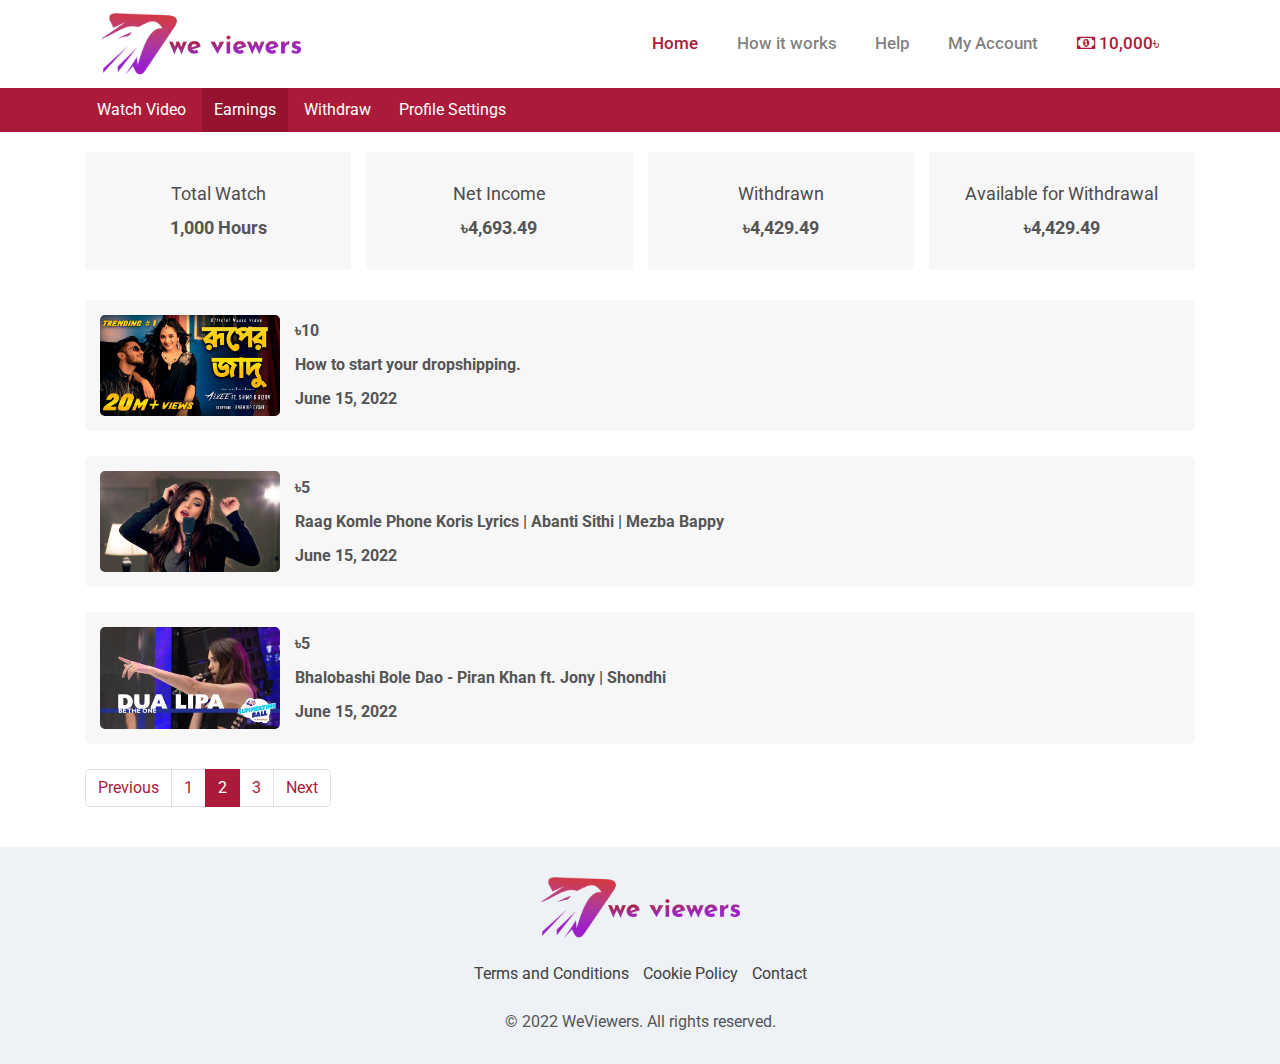
<file: dashboard.html>
<!doctype html>
<html class="no-js" lang="">
  <head>
    <meta charset="utf-8">
    <meta http-equiv="x-ua-compatible" content="ie=edge">
    <title>WeViewers | Watch videos and earn money!</title>
    <meta name="description" content="Get YouTube Views">
    <meta name="viewport" content="width=device-width, initial-scale=1">
    <link rel="apple-touch-icon" href="">
    <link rel="shortcut icon" href="images/fav.png" type="image/x-icon">
    <!--
      ==============================
        Load Main Stylesheet File
      ==============================
    -->
    <link rel="stylesheet" href="css/style.css">    

    <!--
      ==========================
        Load Modernizr File
      ==========================
    -->
    <script src="js/modernizr.min.js"></script>

  </head>
  <body>
    <!--[if lt IE 8]>
      <p class="browserupgrade">You are using an <strong>outdated</strong> browser. Please <a href="http://browsehappy.com/">upgrade your browser</a> to improve your experience.</p>
    <![endif]-->
    <!-- Header area start -->
    <header id="headerarea">
    	<div class="container">
    		<div class="row">
    			<div class="col-md-12">
    				<div class="main_menu_desktop">
    					<nav class="navbar navbar-expand-lg navbar-light ">
    					  <a class="navbar-brand" href="#">
    					  	<img src="images/logo.png" alt="" class="logo">
    					  </a>

    					  <div class="collapse navbar-collapse" id="desktop_menu">
    					    <ul class="navbar-nav ml-auto">
    					      <li class="nav-item">
    					        <a class="nav-link theme-color" href="#">Home</a>
    					      </li>
    					      <li class="nav-item">
    					        <a class="nav-link scrollTo" href="#how-it-works">How it works</a>
    					      </li>
    					      <li class="nav-item">
    					        <a class="nav-link scrollTo" href="#faq">Help</a>
    					      </li>
    					      <!-- <li class="nav-item">
    					        <a class="nav-link" href="#">Login</a>
    					      </li> -->
    					      <!-- <li class="nav-item">
    					        <a class="nav-link sign_up_button ml-3" href="#">Sign up</a>
    					      </li> -->
    					      <li class="nav-item">
    					        <a class="nav-link" href="#">My Account</a>
    					      </li>
    					      <li class="nav-item">
    					        <a class="nav-link theme-color" href="#">
    					        	<i class="fa fa-money" aria-hidden="true"></i> 10,000৳
    					        </a>
    					      </li>
    					    </ul>
    					  </div>
    					</nav>
    				</div>
    			</div>
    		</div>
    	</div>
    </header>
    <!-- Header Area End -->
   

   <section id="dashboard_menu">
     <div class="container">
       <div class="row">
         <div class="col-md-12">
            <div class="dsh_menu">
              <ul>
                <li> <a href="">Watch Video</a> </li>
                <li> <a href="" class="active">Earnings</a> </li>
                <li> <a href="">Withdraw</a> </li>
                <li> <a href="">Profile Settings</a> </li>
              </ul>
            </div>
         </div>
       </div>
     </div>
   </section>


   <section id="page-wapper-dashboard">
     <div class="container">
       <div class="row">
         <div class="col-md-12">
            <div class="earning-blocks d-flex width-100 justify-content-between">
              
              <div class="box">
                <p class="title-text">Total Watch</p>
                <p class="money">1,000 Hours</p>
              </div>
              <div class="box">
                <p class="title-text">Net Income</p>
                <p class="money">৳4,693.49</p>
              </div>
              <div class="box">
                <p class="title-text">Withdrawn</p>
                <p class="money">৳4,429.49</p>
              </div>
              <div class="box">
                <p class="title-text">Available for Withdrawal</p>
                <p class="money">৳4,429.49</p>
              </div>
            </div>
         </div>
       </div>

       <div class="row">
         <div class="col-md-12">
          <div class="history">
            
            <div class="history_single">
              <div class="image_thumb">
                <img src="images/thumb.jpg" alt="">
              </div>
              <div class="right_content">
                <div class="paid_in">
                  <p>৳10</p>
                </div>
                <div class="vid_title">
                  <p>How to start your dropshipping.</p>
                </div>
                <div class="vid_date">
                  <p>June 15, 2022</p>
                </div>
              </div>
            </div>
            
            <div class="history_single">
              <div class="image_thumb">
                <img src="images/thumb-2.jpg" alt="">
              </div>
              <div class="right_content">
                <div class="paid_in">
                  <p>৳5</p>
                </div>
                <div class="vid_title">
                  <p>Raag Komle Phone Koris Lyrics | Abanti Sithi | Mezba Bappy</p>
                </div>
                <div class="vid_date">
                  <p>June 15, 2022</p>
                </div>
              </div>
            </div>
            
            <div class="history_single">
              <div class="image_thumb">
                <img src="images/thumb-3.jpg" alt="">
              </div>
              <div class="right_content">
                <div class="paid_in">
                  <p>৳5</p>
                </div>
                <div class="vid_title">
                  <p>Bhalobashi Bole Dao - Piran Khan ft. Jony | Shondhi</p>
                </div>
                <div class="vid_date">
                  <p>June 15, 2022</p>
                </div>
              </div>
            </div>

            <nav aria-label="...">
              <ul class="pagination">
                <li class="page-item disabled">
                  <a class="page-link" href="#" tabindex="-1" aria-disabled="true">Previous</a>
                </li>
                <li class="page-item"><a class="page-link" href="#">1</a></li>
                <li class="page-item active" aria-current="page">
                  <a class="page-link" href="#">2 <span class="sr-only">(current)</span></a>
                </li>
                <li class="page-item"><a class="page-link" href="#">3</a></li>
                <li class="page-item">
                  <a class="page-link" href="#">Next</a>
                </li>
              </ul>
            </nav>  

          </div>
         </div>
       </div>

     </div>
   </section>

    <!-- Start footer -->

    <section id="footer">
    	<div class="container">
    		<div class="row">
    			<div class="col-md-12">
    				<div class="footer_top">
    					<img src="images/logo.png" alt="">
    				</div>
    				<div class="footer_menu mt-md-4 mt-3 d-flex justify-content-center">
                <ul>
                    <li> <a href="#">Terms and Conditions</a> </li>
                    <li> <a href="#">Cookie Policy</a> </li>
                    <li> <a href="#">Contact</a> </li>
                </ul>
            </div>
            <div class="copy text-center mt-4">
            	<p>© 2022 WeViewers. All rights reserved.</p>
            </div>
    			</div>
    		</div>
    	</div>
    </section>

    <!-- End Footer -->

    <div class="back-to-top">
        <a href="javascript:void(0)" id="scrollUp"><i class="fa fa-long-arrow-up"></i></a>
    </div>

    <!--
      ==========================
        Load Plugins File
      ==========================
    -->
    <script src="js/jquery.min.js"></script>
    <script src="js/bootstrap.min.js"></script>
    <script src="js/popper.min.js"></script>
    <!--
      ===============================
        Active Plugins Main File
      ===============================
    -->
    <script src="js/app.js"></script>

  </body>
</html>
</file>
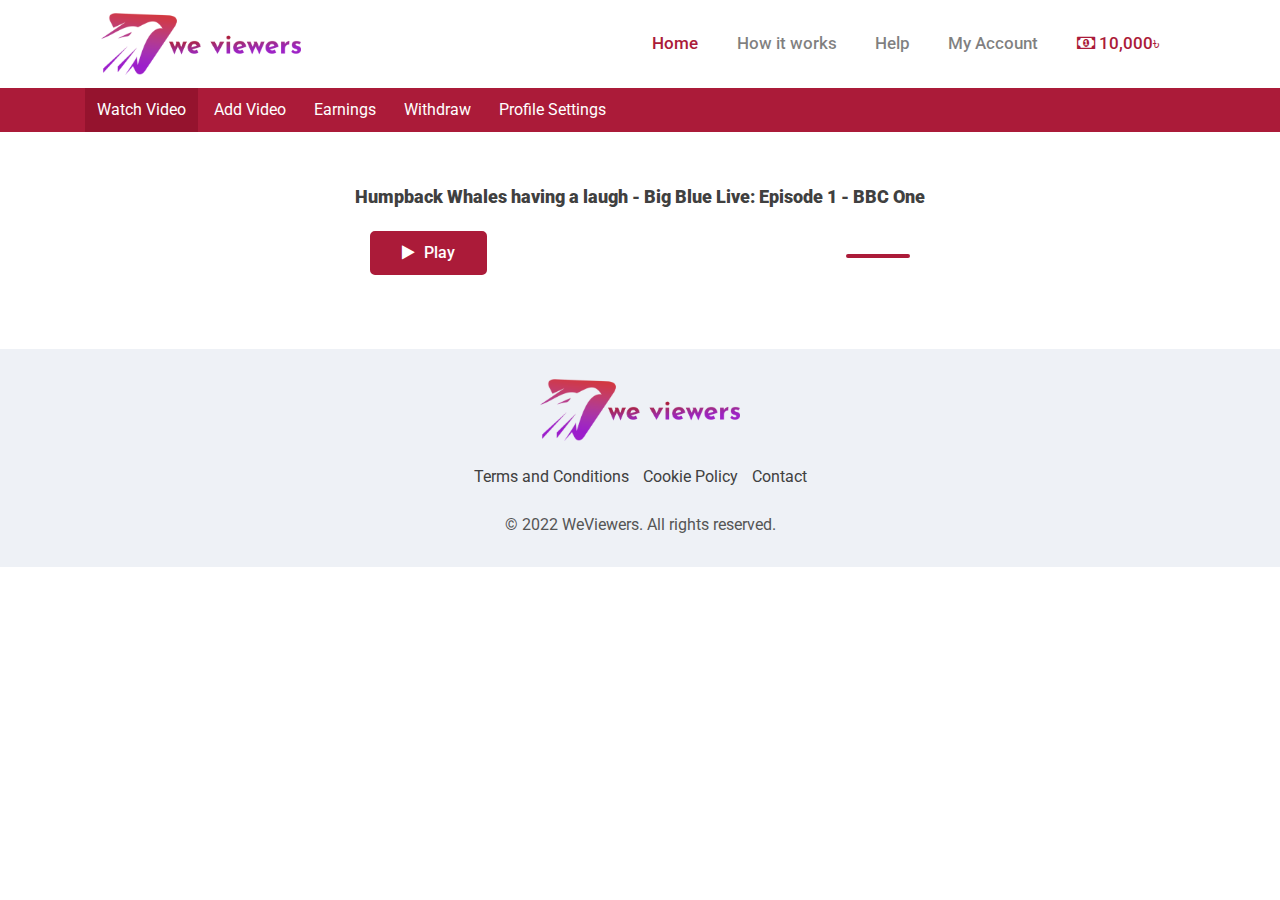
<file: watch-videos.html>
<!doctype html>
<html class="no-js" lang="">
  <head>
    <meta charset="utf-8">
    <meta http-equiv="x-ua-compatible" content="ie=edge">
    <title>WeViewers | Watch videos and earn money!</title>
    <meta name="description" content="Get YouTube Views">
    <meta name="viewport" content="width=device-width, initial-scale=1">
    <link rel="apple-touch-icon" href="">
    <link rel="shortcut icon" href="images/fav.png" type="image/x-icon">
    <!--
      ==============================
        Load Main Stylesheet File
      ==============================
    -->
    <link rel="stylesheet" href="css/style.css">    

    <!--
      ==========================
        Load Modernizr File
      ==========================
    -->
    <script src="js/modernizr.min.js"></script>

  </head>
  <body>
    <!--[if lt IE 8]>
      <p class="browserupgrade">You are using an <strong>outdated</strong> browser. Please <a href="http://browsehappy.com/">upgrade your browser</a> to improve your experience.</p>
    <![endif]-->
    <!-- Header area start -->
      <header id="headerarea">
        <div class="container">
          <div class="row">
            <div class="col-md-12">
              <div class="main_menu_desktop d-none d-md-none d-lg-block">
                <nav class="navbar navbar-expand-lg navbar-light ">
                  <a class="navbar-brand" href="#">
                    <img src="images/logo.png" alt="" class="logo">
                  </a>

                  <div class="collapse navbar-collapse" id="desktop_menu">
                    <ul class="navbar-nav ml-auto">
                      <li class="nav-item">
                        <a class="nav-link theme-color" href="#">Home</a>
                      </li>
                      <li class="nav-item">
                        <a class="nav-link scrollTo" href="#how-it-works">How it works</a>
                      </li>
                      <li class="nav-item">
                        <a class="nav-link scrollTo" href="#faq">Help</a>
                      </li>
                      <!-- <li class="nav-item">
                        <a class="nav-link" href="#">Login</a>
                      </li> -->
                      <!-- <li class="nav-item">
                        <a class="nav-link sign_up_button ml-3" href="#">Sign up</a>
                      </li> -->
                      <li class="nav-item">
                        <a class="nav-link" href="#">My Account</a>
                      </li>
                      <li class="nav-item">
                        <a class="nav-link theme-color" href="#">
                          <i class="fa fa-money" aria-hidden="true"></i> 10,000৳
                        </a>
                      </li>
                    </ul>
                  </div>
                </nav>
              </div>

              <div class="main-nav d-flex justify-content-between d-lg-none">
                <div class="site_logo">
                  <img src="images/logo.png" alt="Mobile Logo">
                </div>
                <div class="menu_icon d-flex align-items-center canvas_open">
                  <i class="fa fa-bars" aria-hidden="true" id="menu_opener"></i>
                </div>
              </div>

            </div>
          </div>
        </div>
      </header>
      <!-- ====================
          Menu Original -->

        <div class="off_canvars_overlay"></div>

        <div class="Offcanvas_menu_wrapper">

          <div class="Offcavas_top">
            <div class="site_logo">
              <img src="images/logo.png" alt="Desktop Logo">
            </div>
            <div class="canvas_close">
                <a href="#">
                  <i class="fa fa-times" aria-hidden="true"></i>
                </a>
            </div>
          </div>

          <div id="menu" class="text-left ">
              <ul class="offcanvas_main_menu">
                  <li class="menu-item-has-children">
                      <a href="#">Home</a>
                  </li>
                  <li class="menu-item-has-children">
                      <a class="scrollTo" href="#how-it-works">How it works</a>
                  </li>
                  <li class="menu-item-has-children">
                      <a class="scrollTo" href="#faq">Help</a>
                  </li>

                  <li class="menu-item-has-children"> <a href="">Watch Video</a> </li>
                  <li class="menu-item-has-children"> <a href="">Add Video</a> </li>
                  <li class="menu-item-has-children"> <a href="" class="active">Earnings</a> </li>
                  <li class="menu-item-has-children"> <a href="">Withdraw</a> </li>
                  <li class="menu-item-has-children"> <a href="">Profile Settings</a> </li>
                 
              </ul>

              <a href="#" class="sd-button button-fill w-100 mt-3"> <i class="fa fa-money" aria-hidden="true"></i> ৳ ১০,০০০ </a>

          </div>
      </div>
      <!-- Header Area End -->
   

   <section id="dashboard_menu" class="d-none d-lg-block">
     <div class="container">
       <div class="row">
         <div class="col-md-12">
            <div class="dsh_menu">
              <ul>
                <li> <a href="" class="active">Watch Video</a> </li>
                <li> <a href="">Add Video</a> </li>
                <li> <a href="">Earnings</a> </li>
                <li> <a href="">Withdraw</a> </li>
                <li> <a href="">Profile Settings</a> </li>
              </ul>
            </div>
         </div>
       </div>
     </div>
   </section>


   <section id="page-wapper-dashboard">
     <div class="container">

       <div class="row">
         <div class="col-md-12">
           
            <div class="text-center">
              <div id="player_area" class="d-inline-block">

                <h5 class="video_title mb-4">Humpback Whales having a laugh - Big Blue Live: Episode 1 - BBC One</h5>
                <div class="video_area">
                  <div id="player" class="ifram" data-endTime="00:00:05"></div>
                  <div class="yt_overlay">
                      <div class="snowflakes">
                        <!-- add your 'snowflake' images below -->
                        <div class="snowflake"><img src="images/coin.png" style="width:20px;" /></div>
                        <div class="snowflake"><img src="images/coin.png" style="width:20px;" /></div>
                        <div class="snowflake"><img src="images/coin.png" style="width:20px;" /></div>
                        <div class="snowflake"><img src="images/coin.png" style="width:20px;" /></div>
                        <div class="snowflake"><img src="images/coin.png" style="width:20px;" /></div>
                        <div class="snowflake"><img src="images/coin.png" style="width:20px;" /></div>
                        <div class="snowflake"><img src="images/coin.png" style="width:20px;" /></div>
                        <div class="snowflake"><img src="images/coin.png" style="width:20px;" /></div>
                        <div class="snowflake"><img src="images/coin.png" style="width:20px;" /></div>
                        <div class="snowflake"><img src="images/coin.png" style="width:20px;" /></div>
                        <div class="snowflake"><img src="images/coin.png" style="width:20px;" /></div>
                      </div>
                      <div class="yt_overlay_msg">Congratulation! you earned 500 coin.</div>
                  </div>
                </div>

                <div class="player_action d-flex justify-content-between align-items-center mt-3">

                  <ul class="d-flex">
                      <li>
                        <a id="play_btn" class="sd-button button-fill" href="#">
                          <i class="fa fa-play" aria-hidden="true"></i> Play
                        </a>
                      </li>
                      <li>
                        <a id="stop_btn" class="sd-button button-outline" href="#">
                          <i class="fa fa-stop" aria-hidden="true"></i> Stop
                        </a>
                      </li>
                      <li>
                        <a id="next_btn" class="sd-button button-outline" href="http://localhost/html/weviewers/watch-videos.html?videoid=5Eqb_-j3FDA">
                          <i class="fa fa-step-forward" aria-hidden="true"></i> Next
                        </a>
                      </li>
                  </ul>

                  <div class="time_display_oprion">
                    <span id="current-time"></span>
                  </div>

                </div>

              </div>
            </div>

         </div>
       </div>

     </div>
   </section>

    <!-- Start footer -->

    <section id="footer">
    	<div class="container">
    		<div class="row">
    			<div class="col-md-12">
    				<div class="footer_top">
    					<img src="images/logo.png" alt="">
    				</div>
    				<div class="footer_menu mt-md-4 mt-3 d-flex justify-content-center">
                <ul>
                    <li> <a href="#">Terms and Conditions</a> </li>
                    <li> <a href="#">Cookie Policy</a> </li>
                    <li> <a href="#">Contact</a> </li>
                </ul>
            </div>
            <div class="copy text-center mt-4">
            	<p>© 2022 WeViewers. All rights reserved.</p>
            </div>
    			</div>
    		</div>
    	</div>
    </section>

    <!-- End Footer -->

    <div class="back-to-top">
        <a href="javascript:void(0)" id="scrollUp"><i class="fa fa-long-arrow-up"></i></a>
    </div>

    <!--
      ==========================
        Load Plugins File
      ==========================
    -->
    <script src="js/jquery.min.js"></script>
    <script src="js/bootstrap.min.js"></script>
    <script src="js/popper.min.js"></script>
    <!--
      ===============================
        Active Plugins Main File
      ===============================
    -->
    <script src="js/app.js"></script>
    <script src="js/videoplayer.js"></script>

  </body>
</html>
</file>
<file: css/style.css>
/*------------------------------------------------------------------

  * Template Nam: YouTube Views
  * Template URL:  
  * Description:  Youtube Video View Project
  * Author:       Md Sazzad Hossain
  * Version:      1.0.0
  * Last update:  20 Jun 2022
/*
	=================================
		@Loaded All Plugins
		@Sazzad362
	=================================
*/
/* 
 * Embed Google Font
 * font-family: 'Poppins', sans-serif;
*/
@import url("https://fonts.googleapis.com/css2?family=Roboto:wght@100;300;400;500;700;900&display=swap");
/* 
 * Bootstrap v4.1.3 (https://getbootstrap.com/)
 * Copyright 2011-2018 The Bootstrap Authors
 * Copyright 2011-2018 Twitter, Inc.
 * Licensed under MIT (https://github.com/twbs/bootstrap/blob/master/LICENSE)
*/
@import url("../css/bootstrap.min.css");
/* 
 *  Font Awesome 4.7.0 by @davegandy - http://fontawesome.io - @fontawesome
 *  License - http://fontawesome.io/license (Font: SIL OFL 1.1, CSS: MIT License)
*/
@import url("../css/font-awesome.min.css");
/*!
 * animate.css -http://daneden.me/animate
 * Version - 3.7.0
 * Copyright (c) 2018 Daniel Eden
 */
@import url("../css/animate.css");
/*===========================
    1. COMMON css 
===========================*/
body {
  font-family: "Roboto", sans-serif;
  font-weight: normal;
  font-style: normal;
  color: #555;
  background: #fff;
}

* {
  margin: 0;
  padding: 0;
}

img {
  max-width: 100%;
}

a:focus,
input:focus,
textarea:focus,
button:focus {
  text-decoration: none;
  outline: none;
}

a:focus,
a:hover {
  text-decoration: none;
}

a {
  color: #ab1b39;
}

i,
span,
a {
  display: inline-block;
}

h1,
h2,
h3,
h4,
h5,
h6 {
  font-weight: 900;
  color: #404040;
  margin: 0px;
}

h1 {
  font-size: 48px;
}

@media (max-width: 767px) {
  h1 {
    font-size: 26px;
    line-height: 36px;
  }
}
h2 {
  font-size: 36px;
}

h3 {
  font-size: 28px;
}

h4 {
  font-size: 22px;
}

h5 {
  font-size: 18px;
}

h6 {
  font-size: 16px;
}

ul, ol {
  margin: 0px;
  padding: 0px;
  list-style-type: none;
}

p {
  font-size: 16px;
  font-weight: 400;
  line-height: 24px;
  color: #555;
  margin: 0px;
}

.theme-color {
  color: #ab1b39 !important;
}

#page-wapper {
  padding: 80px 0;
}

.page_content {
  margin-top: 30px;
}
.page_content p {
  margin-bottom: 15px;
}

/*---------------
	Menu CSS
---------------*/
#headerarea {
  background: #fff;
  -webkit-box-shadow: 0 15px 30px 0 rgba(0, 0, 0, 0.0588235294);
          box-shadow: 0 15px 30px 0 rgba(0, 0, 0, 0.0588235294);
}
#headerarea .logo {
  max-width: 200px;
  width: 100%;
}
#headerarea #desktop_menu a {
  font-weight: 500;
  padding-right: 1.2rem;
  padding-left: 1.2rem;
  font-size: 17px;
}

/*---------------
	Mobile Menu CSS
---------------*/
.site_logo img {
  max-width: 200px;
  padding: 15px 0;
}

.menu_icon {
  cursor: pointer;
}
.menu_icon i {
  font-size: 32px;
}

.Offcanvas_menu_wrapper {
  width: 290px;
  position: fixed;
  background: #fff;
  z-index: 99;
  top: 0;
  height: 100vh;
  -webkit-transition: 0.5s;
  transition: 0.5s;
  left: 0;
  margin-left: -300px;
  padding: 50px 20px 30px;
  overflow-y: auto;
}
.Offcanvas_menu_wrapper .Offcavas_top {
  padding: 0 0 40px 0;
}
.Offcanvas_menu_wrapper::-webkit-scrollbar {
  width: 3px;
  background-color: #F5F5F5;
}
.Offcanvas_menu_wrapper::-webkit-scrollbar-track {
  -webkit-box-shadow: inset 0 0 6px rgba(0, 0, 0, 0.3);
  background-color: #F5F5F5;
}
.Offcanvas_menu_wrapper::-webkit-scrollbar-thumb {
  background-color: #ab1b39;
}

.canvas_close {
  position: absolute;
  top: 7px;
  right: 13px;
}
.canvas_close a {
  width: 25px;
  height: 25px;
  display: block;
  text-align: center;
  border: 1px solid #f0f0f0;
  border-radius: 50%;
}

.off_canvars_overlay {
  width: 100%;
  height: 100%;
  position: fixed;
  z-index: 99;
  opacity: 0;
  visibility: hidden;
  cursor: crosshair;
  background: #333;
  top: 0;
}

.off_canvars_overlay.active {
  opacity: 0.5;
  visibility: visible;
}

.Offcanvas_menu_wrapper.active {
  margin-left: 0;
}

.offcanvas_main_menu li.menu-item-has-children.menu-open > span.menu-expand {
  -webkit-transform: rotate(180deg);
          transform: rotate(180deg);
}
.offcanvas_main_menu li ul li.menu-item-has-children.menu-open span.menu-expand {
  -webkit-transform: rotate(180deg);
          transform: rotate(180deg);
}
.offcanvas_main_menu li {
  position: relative;
}
.offcanvas_main_menu li:last-child {
  margin: 0;
}
.offcanvas_main_menu li span.menu-expand {
  position: absolute;
  right: 0;
}
.offcanvas_main_menu li a {
  color: #404040;
  font-size: 14px;
  font-weight: 700;
  text-transform: capitalize;
  display: block;
  padding-bottom: 10px;
  margin-bottom: 10px;
  border-bottom: 1px solid #f0f0f0;
}
.offcanvas_main_menu li a:hover {
  color: #ab1b39;
}
.offcanvas_main_menu li ul.sub-menu {
  padding-left: 20px;
}

/*===========================
    Button css 
===========================*/
.sign_up_button {
  background: #ab1b39;
  border-radius: 5px;
  color: #fff !important;
}

.sd-button {
  display: inline-block;
  font-weight: 500;
  text-align: center;
  white-space: nowrap;
  vertical-align: middle;
  -webkit-user-select: none;
  -moz-user-select: none;
  -ms-user-select: none;
  user-select: none;
  padding: 0 30px;
  border-radius: 5px;
  position: relative;
  line-height: 40px;
  border: 2px solid #ab1b39;
  cursor: pointer;
}

@media (max-width: 767px) {
  .sd-button {
    padding: 0 12px;
  }
}
.button-fill {
  background: #ab1b39;
  color: #fff;
}
.button-fill:hover {
  background: transparent;
  color: #ab1b39;
}

.button-fill-dark {
  background: #ab1b39;
  color: #fff;
}
.button-fill-dark:hover {
  background: #95132e;
  color: #fff;
  border: 2px solid #95132e;
}

.button-outline {
  border: 2px solid #ab1b39;
  color: #222;
}
.button-outline:hover {
  background: #ab1b39;
  color: #fff;
}

.button-outline-white {
  border: 2px solid #fff;
  color: #fff;
}
.button-outline-white:hover {
  background: #95132e;
  color: #fff;
}

/*----------------
    Hero Area
------------------*/
#hero_area {
  padding-top: 100px;
  padding-bottom: 110px;
}
#hero_area .views-hero-content > span {
  color: #2b70fa;
  font-size: 14px;
  font-weight: 500;
}
#hero_area .views-title {
  font-size: 60px;
  line-height: 70px;
  margin-top: 10px;
  margin-bottom: 22px;
}
@media (max-width: 767px) {
  #hero_area .views-title {
    font-size: 40px;
    line-height: 50px;
  }
}
#hero_area .views-hero-content ul {
  margin: 41px 0 0;
  padding: 0;
  list-style-type: none;
}
#hero_area .views-hero-content ul li {
  display: inline-block;
  margin-right: 8px;
}
#hero_area .views-hero-thumb {
  position: relative;
  z-index: 10;
  text-align: center;
}
#hero_area .views-hero-thumb:after {
  position: absolute;
  content: "";
  left: 50%;
  top: 50%;
  height: 500px;
  width: 500px;
  -webkit-transform: translate(-50%, -50%);
          transform: translate(-50%, -50%);
  background: transparent linear-gradient(248deg, #ab1b39 0%, #9e23c6 100%) 0% 0% no-repeat padding-box;
  border-radius: 50%;
  z-index: -1;
}
#hero_area .views-hero-thumb .thumb-2 {
  position: absolute;
  right: -40px;
  top: 50%;
  -webkit-transform: translateY(-50%);
          transform: translateY(-50%);
  -webkit-box-shadow: 0px 30px 70px 0px rgba(68, 1, 15, 0.2);
          box-shadow: 0px 30px 70px 0px rgba(68, 1, 15, 0.2);
}

/*=========================
    Hero area Responsive
==========================*/
@media (max-width: 767px) {
  #hero_area .views-hero-thumb {
    margin-top: 60px;
  }
  #hero_area .views-hero-thumb:after {
    height: 300px;
    width: 300px;
  }
  #hero_area .views-hero-thumb .thumb img {
    max-width: 250px;
  }
  #hero_area .views-hero-thumb .thumb-2 {
    right: 0px;
    top: 50%;
  }
}
/*----------------
    How it works
------------------*/
#how-it-works {
  background: #EEF1F6;
  padding: 80px 0;
}
#how-it-works .views-single-service {
  padding: 50px 30px 43px;
  background: #fff;
  border-radius: 6px;
  -webkit-transition: all linear 0.3s;
  transition: all linear 0.3s;
  margin-top: 60px;
}
#how-it-works .views-single-service:hover {
  -webkit-box-shadow: 0px 40px 40px 0px rgba(14, 17, 51, 0.1);
          box-shadow: 0px 40px 40px 0px rgba(14, 17, 51, 0.1);
}
#how-it-works .views-single-service .icon {
  display: inline-block;
  border-radius: 20px;
  height: 70px;
  width: 70px;
  text-align: center;
  line-height: 70px;
  background: transparent linear-gradient(248deg, #ab1b39 0%, #9e23c6 100%) 0% 0% no-repeat padding-box;
  -webkit-box-shadow: 0px 6px 10px 0px rgba(16, 73, 189, 0.3);
          box-shadow: 0px 6px 10px 0px rgba(16, 73, 189, 0.3);
  position: relative;
}
#how-it-works .views-single-service .icon span {
  position: absolute;
  right: -10px;
  top: -10px;
  height: 30px;
  width: 30px;
  background: #ab1b39;
  border-radius: 50%;
  border: 2px solid #fff;
  -webkit-box-shadow: 0px 3px 6px 0px rgba(14, 17, 51, 0.1);
          box-shadow: 0px 3px 6px 0px rgba(14, 17, 51, 0.1);
  line-height: 28px;
  color: #fff;
}
#how-it-works .views-single-service .views-title {
  font-size: 20px;
  font-weight: 700;
  padding-top: 30px;
  padding-bottom: 10px;
}
@media (max-width: 767px) {
  #how-it-works .views-single-service {
    margin-top: 30px;
  }
}

/*--------
   FAQ
---------*/
#faq {
  background: #EEF1F6;
  padding: 80px 0;
}

.faq {
  margin-top: 40px;
}
.faq .card {
  border: 0;
  margin-bottom: 25px;
}
.faq .card-header {
  background-color: #fff;
  border-bottom: none;
}
.faq button {
  white-space: revert;
  color: #404040;
  padding-left: 0;
  padding-right: 0;
  font-weight: bold;
}
.faq button:not(.collapsed) {
  color: #ab1b39;
}
.faq button:not(.collapsed) .faq_icon {
  background: #ab1b39;
  color: #fff;
}
.faq button:hover {
  text-decoration: none;
  color: #ab1b39;
}
.faq button:active {
  outline: none;
}
.faq button:focus {
  outline: none;
}
.faq button .faq_icon {
  background: #eef1f6;
  width: 30px;
  height: 30px;
  display: -webkit-box;
  display: -ms-flexbox;
  display: flex;
  -webkit-box-align: center;
      -ms-flex-align: center;
          align-items: center;
  -webkit-box-pack: center;
      -ms-flex-pack: center;
          justify-content: center;
  border-radius: 15px;
  color: #404040;
}
.faq .collapse.show {
  border-top: 1px solid #f7f7f7;
}

#campaign {
  padding: 80px 0 60px 0;
}
#campaign .campaing-left img {
  max-width: 400px;
  margin: 0 auto;
  display: block;
  width: 100%;
}
#campaign .campaign-right p {
  margin-bottom: 15px;
}
@media (max-width: 767px) {
  #campaign .campaign-right {
    margin-top: 30px;
  }
}

.views-project-area {
  padding-bottom: 80px;
  padding-top: 80px;
}
.views-project-area .views-project-box {
  background-image: url(../images/project-bg.jpg);
  background-size: cover;
  background-position: center;
  background-repeat: no-repeat;
  padding-left: 70px;
  padding-top: 75px;
  padding-bottom: 85px;
  position: relative;
  overflow: hidden;
  border-radius: 10px;
}
@media (max-width: 767px) {
  .views-project-area .views-project-box {
    padding-left: 30px;
    padding-top: 30px;
    padding-bottom: 30px;
    padding-right: 30px;
  }
}
.views-project-area .title {
  color: #fff;
  font-size: 50px;
  line-height: 60px;
  padding-bottom: 10px;
}
@media (max-width: 767px) {
  .views-project-area .title {
    font-size: 26px;
    line-height: 36px;
  }
}
.views-project-area p {
  color: #fff;
  opacity: 0.8;
}
.views-project-area input {
  width: 100%;
  height: 50px;
  padding-left: 30px;
  border-radius: 6px;
  border: 0;
}
.views-project-area .mt-30 {
  margin-top: 30px;
}
.views-project-area .views-project-thumb {
  position: absolute;
  right: 70px;
  bottom: 0;
}
@media (max-width: 767px) {
  .views-project-area .views-project-thumb {
    display: none;
  }
}

#footer {
  background: #EEF1F6;
  padding: 30px 0;
}
#footer .footer_top img {
  max-width: 200px;
  margin: 0 auto 15px auto;
  display: block;
}
#footer .footer_menu ul li {
  display: inline-block;
  margin-right: 10px;
}
#footer .footer_menu ul li a {
  color: #404040;
}
#footer .footer_menu ul li:last-child {
  margin-right: 0;
}

.back-to-top {
  position: fixed;
  right: 30px;
  bottom: 30px;
  z-index: 999;
}
.back-to-top a {
  height: 40px;
  width: 40px;
  text-align: center;
  line-height: 40px;
  background: transparent linear-gradient(248deg, #ab1b39 0%, #9e23c6 100%) 0% 0% no-repeat padding-box;
  border-radius: 6px;
  color: #fff;
  opacity: 0;
}
.back-to-top a.show {
  opacity: 1;
}

/*----------------
    Watch video
------------------*/
#player_area {
  padding: 34px 0;
}
#player_area #player {
  border-radius: 20px;
  width: 100%;
}
#player_area .player_action {
  padding: 0 15px;
}
#player_area .player_action a i {
  margin-right: 5px;
}
#player_area .time_display_oprion span {
  padding: 0 30px;
  font-size: 16px;
  line-height: 40px;
  background: #ab1b39;
  color: #fff;
  border-radius: 5px;
  font-weight: 500;
  border: 2px solid #ab1b39;
}
#player_area .video_area {
  position: relative;
}
#player_area .yt_overlay {
  content: "";
  position: absolute;
  top: 0;
  left: 0;
  right: 0;
  bottom: 7px;
  background: transparent;
  overflow: hidden;
}
#player_area .show_overlay .yt_overlay {
  background: rgba(255, 255, 255, 0.9);
  -webkit-transition: 0.5s;
  transition: 0.5s;
}
#player_area .show_overlay .yt_overlay_msg,
#player_area .show_overlay .snowflake {
  opacity: 1;
}
#player_area .yt_overlay_msg {
  opacity: 0;
  background: #fff;
  font-size: 25px;
  position: absolute;
  left: 50%;
  top: 50%;
  -webkit-transform: translate(-50%, -50%);
          transform: translate(-50%, -50%);
  z-index: 9999;
  border-radius: 15px;
  padding: 15px;
  -webkit-box-shadow: 0 0.5rem 1rem rgba(0, 0, 0, 0.15) !important;
          box-shadow: 0 0.5rem 1rem rgba(0, 0, 0, 0.15) !important;
  font-weight: 600;
  color: #ab1b39;
}
#player_area #next_btn,
#player_area #stop_btn {
  display: none;
}

@-webkit-keyframes snowflakes-fall {
  0% {
    top: -10%;
  }
  100% {
    top: 100%;
  }
}
@-webkit-keyframes snowflakes-shake {
  0%, 100% {
    -webkit-transform: translateX(0);
    transform: translateX(0);
  }
  50% {
    -webkit-transform: translateX(80px);
    transform: translateX(80px);
  }
}
@keyframes snowflakes-fall {
  0% {
    top: -10%;
  }
  100% {
    top: 100%;
  }
}
@keyframes snowflakes-shake {
  0%, 100% {
    -webkit-transform: translateX(0);
            transform: translateX(0);
  }
  50% {
    -webkit-transform: translateX(80px);
            transform: translateX(80px);
  }
}
.snowflake {
  position: absolute;
  top: -10%;
  z-index: 9999;
  opacity: 0;
  -webkit-user-select: none;
  -moz-user-select: none;
  -ms-user-select: none;
  user-select: none;
  -webkit-animation-name: snowflakes-fall, snowflakes-shake;
  -webkit-animation-duration: 10s, 3s;
  -webkit-animation-timing-function: linear, ease-in-out;
  -webkit-animation-iteration-count: infinite, infinite;
  -webkit-animation-play-state: running, running;
  animation-name: snowflakes-fall, snowflakes-shake;
  animation-duration: 10s, 3s;
  animation-timing-function: linear, ease-in-out;
  animation-iteration-count: infinite, infinite;
  animation-play-state: running, running;
}

.snowflake:nth-of-type(0) {
  left: 1%;
  -webkit-animation-delay: 0s, 0s;
  animation-delay: 0s, 0s;
}

.snowflake:nth-of-type(1) {
  left: 10%;
  -webkit-animation-delay: 1s, 1s;
  animation-delay: 1s, 1s;
}

.snowflake:nth-of-type(2) {
  left: 20%;
  -webkit-animation-delay: 6s, 0.5s;
  animation-delay: 6s, 0.5s;
}

.snowflake:nth-of-type(3) {
  left: 30%;
  -webkit-animation-delay: 4s, 2s;
  animation-delay: 4s, 2s;
}

.snowflake:nth-of-type(4) {
  left: 40%;
  -webkit-animation-delay: 2s, 2s;
  animation-delay: 2s, 2s;
}

.snowflake:nth-of-type(5) {
  left: 50%;
  -webkit-animation-delay: 8s, 3s;
  animation-delay: 8s, 3s;
}

.snowflake:nth-of-type(6) {
  left: 60%;
  -webkit-animation-delay: 6s, 2s;
  animation-delay: 6s, 2s;
}

.snowflake:nth-of-type(7) {
  left: 70%;
  -webkit-animation-delay: 2.5s, 1s;
  animation-delay: 2.5s, 1s;
}

.snowflake:nth-of-type(8) {
  left: 80%;
  -webkit-animation-delay: 1s, 0s;
  animation-delay: 1s, 0s;
}

.snowflake:nth-of-type(9) {
  left: 90%;
  -webkit-animation-delay: 3s, 1.5s;
  animation-delay: 3s, 1.5s;
}

.snowflake:nth-of-type(10) {
  left: 25%;
  -webkit-animation-delay: 2s, 0s;
  animation-delay: 2s, 0s;
}

.snowflake:nth-of-type(11) {
  left: 65%;
  -webkit-animation-delay: 4s, 2.5s;
  animation-delay: 4s, 2.5s;
}

/*=========================
    Watch video Responsive
==========================*/
@media (max-width: 767px) {
  #player_area {
    padding: 0px 0;
  }
}
/*--------
   Auth
---------*/
.login-wapper {
  background: #EEF1F6;
  height: 600px;
}

@media (max-width: 767px) {
  .login-wapper {
    height: auto;
  }
}
#auth-left {
  background-image: url("../images/authbg.jpg");
  background-size: cover;
  background-position: center bottom;
}

.login-msg {
  padding: 30px;
}

.auth-form {
  padding: 30px 30px 30px 0px;
}

@media (max-width: 767px) {
  .auth-form {
    padding: 30px 30px 30px 30px;
  }
}
/*-----------------
	user profile
------------------*/
#page-wapper-dashboard {
  padding: 20px 0 40px 0;
}

#dashboard_menu {
  background: #ab1b39;
}
#dashboard_menu .dsh_menu ul li {
  display: inline-block;
}
#dashboard_menu .dsh_menu ul li a {
  color: #fff;
  padding: 10px 12px;
}
#dashboard_menu .dsh_menu ul li a.active {
  background: #95132e;
}
#dashboard_menu .dsh_menu ul li a:hover {
  background: #95132e;
}

.earning-blocks .box {
  width: 100%;
  background: #f7f7f7;
  padding: 30px;
  margin-bottom: 30px;
  margin-right: 15px;
  text-align: center;
  -webkit-transition: all linear 0.3s;
  transition: all linear 0.3s;
}
.earning-blocks .box:hover {
  -webkit-box-shadow: 0px 40px 40px 0px rgba(14, 17, 51, 0.1);
          box-shadow: 0px 40px 40px 0px rgba(14, 17, 51, 0.1);
}
.earning-blocks .box:last-child {
  margin-right: 0;
}
.earning-blocks .box .title-text {
  font-size: 18px;
  color: #4e4d4d;
}
.earning-blocks .box .money {
  font-weight: bold;
  margin-top: 10px;
  font-size: 18px;
}
@media (max-width: 767px) {
  .earning-blocks .box {
    width: 47.8%;
    float: left;
  }
  .earning-blocks .box:nth-child(even) {
    margin-right: 0;
  }
}

.history .history_single {
  display: -webkit-box;
  display: -ms-flexbox;
  display: flex;
  -webkit-box-align: center;
      -ms-flex-align: center;
          align-items: center;
  background-color: #f7f7f7;
  padding: 15px;
  border-radius: 5px;
  margin-bottom: 25px;
  -webkit-transition: all linear 0.3s;
  transition: all linear 0.3s;
}
.history .history_single:hover {
  -webkit-box-shadow: 0px 40px 40px 0px rgba(14, 17, 51, 0.1);
          box-shadow: 0px 40px 40px 0px rgba(14, 17, 51, 0.1);
}
.history .history_single img {
  max-width: 180px;
  width: 100%;
  border-radius: 5px;
}
.history .history_single .image_thumb {
  margin-right: 15px;
}
.history .history_single .campaign_amount {
  margin-top: 10px;
}
.history .history_single .campaign_amount p {
  font-weight: bold;
}
.history .history_single .right_content .paid_in {
  margin-bottom: 10px;
}
.history .history_single .right_content .paid_in p {
  font-weight: bold;
}
.history .history_single .right_content .vid_title {
  margin-bottom: 10px;
}
.history .history_single .right_content .vid_title p {
  font-weight: bold;
}
.history .history_single .right_content .vid_date p {
  font-weight: bold;
}
.history .history_single .right_content .status {
  margin-top: 10px;
}
.history .history_single .right_content .status p {
  font-weight: bold;
}
@media (max-width: 767px) {
  .history .history_single {
    display: block;
  }
  .history .history_single img {
    max-width: initial;
    width: 100%;
    border-radius: 5px;
  }
  .history .history_single .image_thumb {
    margin-right: 0;
    margin-bottom: 15px;
  }
}
.history .page-item .page-link {
  color: #ab1b39;
}
.history .page-item.active .page-link {
  background-color: #ab1b39;
  border-color: #ab1b39;
  color: #fff;
}

@media (max-width: 767px) {
  .withdraw_btn .sd-button {
    width: 100%;
    margin-bottom: 10px;
  }
}
.new_nine_modal_head {
  background-image: url("../images/trial_modal.png");
  background-repeat: no-repeat;
  background-size: cover;
  background-position: bottom center;
  padding: 35px;
  height: 150px;
}
.new_nine_modal_head h5 {
  color: #fff;
}
.new_nine_modal_head .cross {
  line-height: 1;
  background: #fff;
  border-radius: 50%;
  width: 32px;
  height: 32px;
  display: -webkit-box;
  display: -ms-flexbox;
  display: flex;
  -webkit-box-align: center;
      -ms-flex-align: center;
          align-items: center;
  -webkit-box-pack: center;
      -ms-flex-pack: center;
          justify-content: center;
  font-size: 27px;
  position: absolute;
  right: 2%;
  top: 2%;
  cursor: pointer;
}

.newnine_modal_body {
  padding: 35px;
}

.max-width-403 {
  max-width: 403px;
  width: 100%;
}

/*===========================
    Button css 
===========================*/
#page-wapper-not-found {
  padding: 120px 0;
}

.not_found img {
  max-width: 300px;
  width: 100%;
  margin: 0 auto;
  display: block;
}
.not_found h2 {
  margin-top: 30px;
}
.not_found .notfound_msg {
  max-width: 450px;
  margin: 25px auto;
}
</file>
